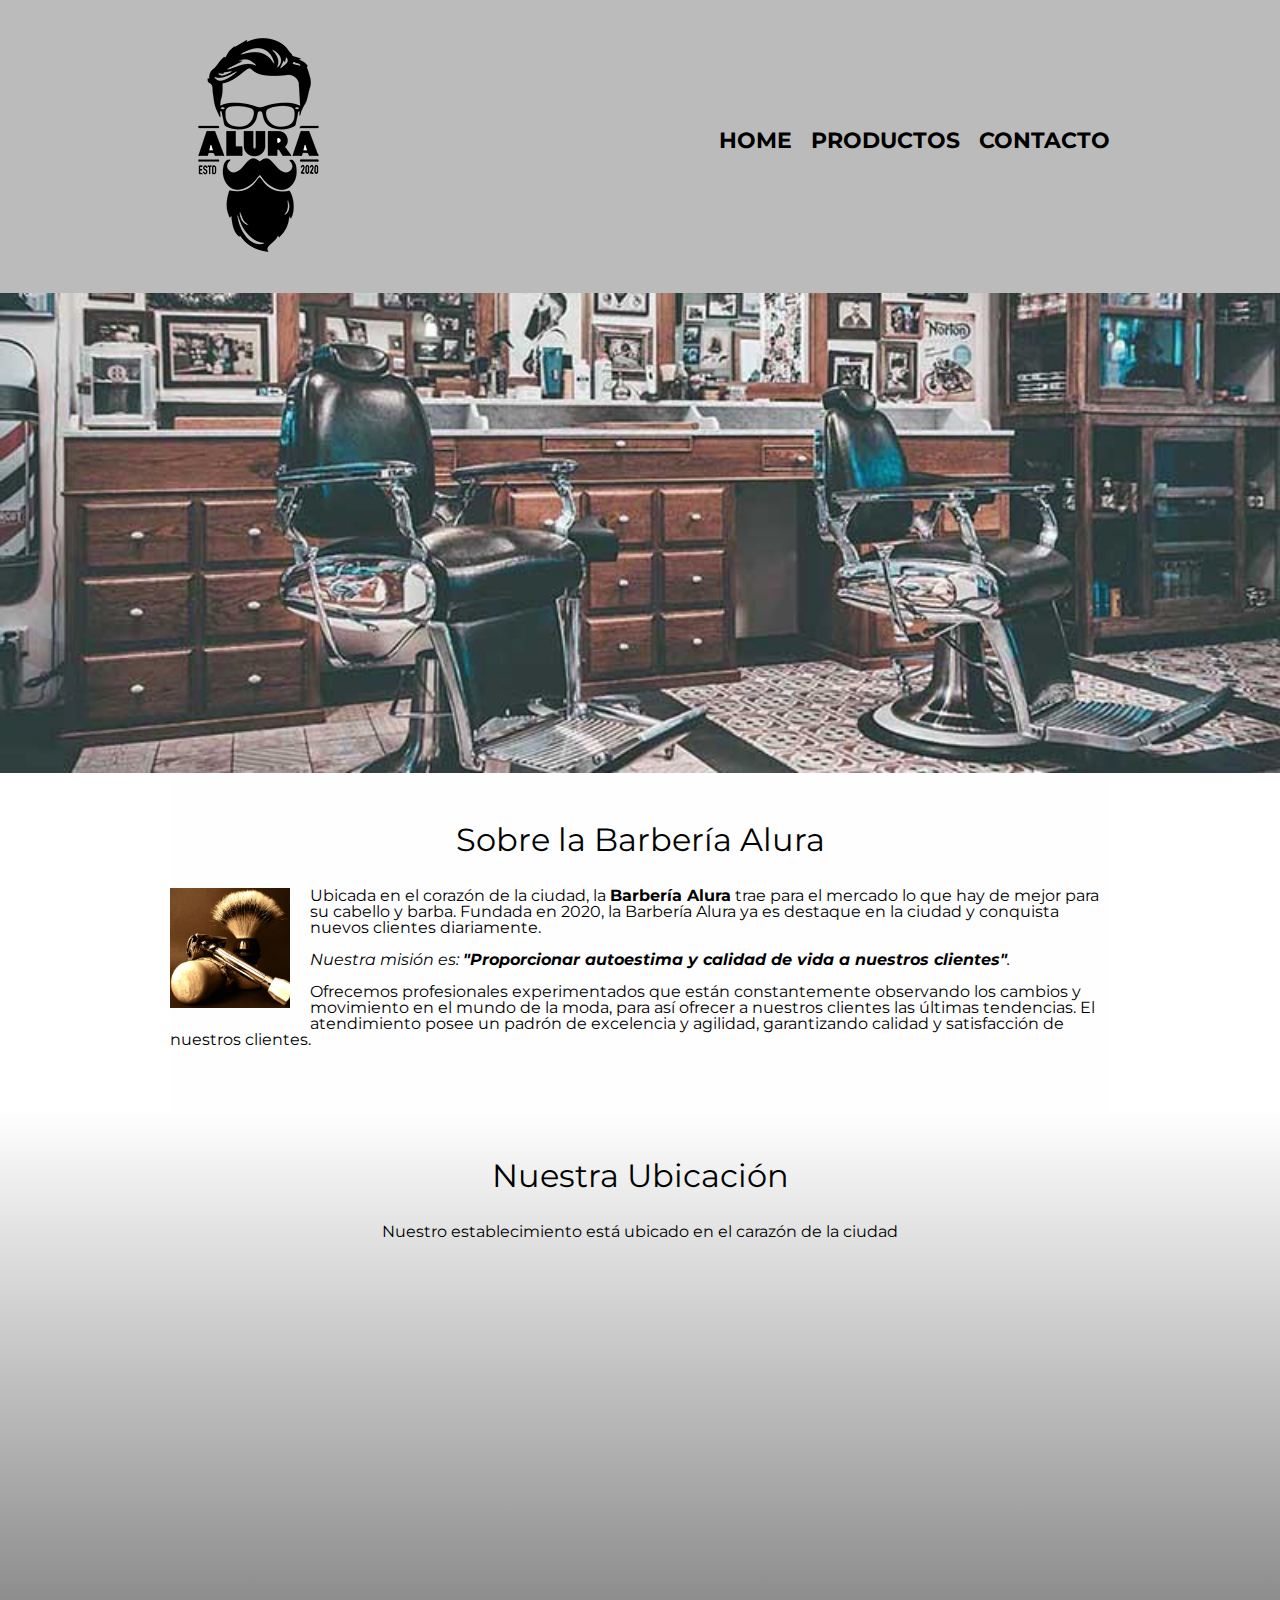
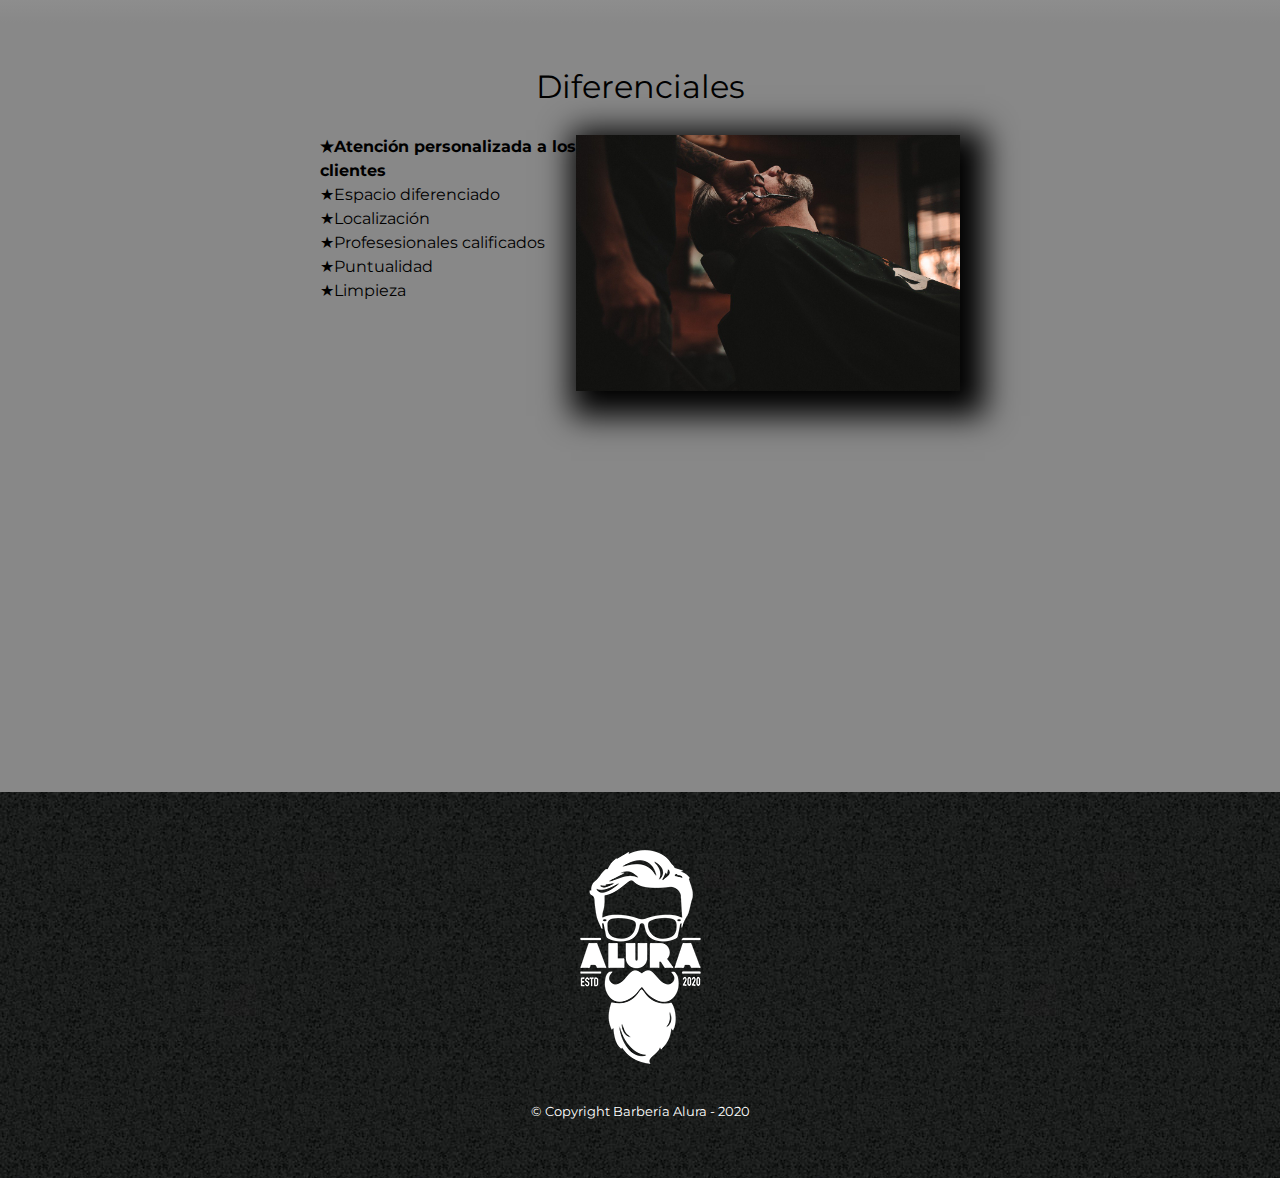
<file: index.html>
<!DOCTYPE html>

<html lang="es">

<head>

    <meta charset="UTF-8">
    <meta name="viewport" content="width=device-width">
    <title>Barbería Alura</title>
    <link rel="stylesheet" href="reset.css" type="text/css">
    <link rel="stylesheet" href="style.css" type="text/css">
    <link rel="preconnect" href="https://fonts.googleapis.com">
    <link rel="preconnect" href="https://fonts.gstatic.com" crossorigin>
    <link href="https://fonts.googleapis.com/css2?family=Montserrat:ital,wght@0,100..900;1,100..900&display=swap"
        rel="stylesheet">

</head>

<body>

    <header>
        <div class="caja">
            <h1><img src="imagenes/logo.png" alt="Logo de la Barbería Alura"></h1>
            <nav>
                <ul>
                    <li><a href="index.html">Home</a></li>
                    <li><a href="productos.html">Productos</a></li>
                    <li><a href="contacto.html">Contacto</a></li>
                </ul>
            </nav>
        </div>
    </header>

    <img class="banner" src="banner/banner.jpg" alt="banner sillas barberia">

    <main>
        
        <section class="principal">

            <h2 class="titulo-principal">Sobre la Barbería Alura</h2>

            <img class="utensilios" src="imagenes/utensilios.jpg" alt="utensilios">

            <p>Ubicada en el corazón de la ciudad, la <strong>Barbería Alura</strong> trae para el mercado lo que hay de
                mejor para su cabello y barba. Fundada en 2020, la Barbería Alura ya es destaque en la ciudad y
                conquista nuevos clientes diariamente.</p>

            <p id="mision"><em>Nuestra misión es: <strong>"Proporcionar autoestima y calidad de vida a nuestros
                        clientes"</strong>.</em></p>

            <p>Ofrecemos profesionales experimentados que están constantemente observando los cambios y movimiento en el
                mundo de la moda, para así ofrecer a nuestros clientes las últimas tendencias. El atendimiento posee un
                padrón de excelencia y agilidad, garantizando calidad y satisfacción de nuestros clientes.</p>

        </section>

        <section class="mapa">
            <h1 class="titulo-principal">Nuestra Ubicación</h1>
            <p>Nuestro establecimiento está ubicado en el carazón de la ciudad</p>
            <div class="mapa-contenido">
                <iframe
                    src="https://www.google.com/maps/embed?pb=!1m18!1m12!1m3!1d3656.40784072854!2d-46.63721302541436!3d-23.589701978780326!2m3!1f0!2f0!3f0!3m2!1i1024!2i768!4f13.1!3m3!1m2!1s0x94ce5bd9bb943bf5%3A0x6f642995c970f0fe!2scaelum%20alura!5e0!3m2!1ses!2sco!4v1708270509084!5m2!1ses!2sco"
                    width="100%" height="300" style="border:0;" allowfullscreen="" loading="lazy"
                    referrerpolicy="no-referrer-when-downgrade"></iframe>
            </div>
        </section>

        <section class="diferenciales">
            
            <h3 class="titulo-principal">Diferenciales</h3>

            <div class="contenido-diferenciales">
                <ul class="lista-diferenciales">
                    <li class="items">Atención personalizada a los clientes</li>
                    <li class="items">Espacio diferenciado</li>
                    <li class="items">Localización</li>
                    <li class="items">Profesesionales calificados</li>
                    <li class="items">Puntualidad</li>
                    <li class="items">Limpieza</li>
                </ul><img src="diferenciales/diferenciales.jpg" class="imagen-diferenciales">    
            </div>
            
            <div class="video">
                <iframe width="100%" height="315" src="https://www.youtube.com/embed/wcVVXUV0YUY?si=gTjofivF-2KvQ7Xt"
                    title="YouTube video player" frameborder="0"
                    allow="accelerometer; autoplay; clipboard-write; encrypted-media; gyroscope; picture-in-picture; web-share"
                    allowfullscreen></iframe>
            </div>
        </section>

    </main>

    <footer>
        <img src="imagenes/logo-blanco.png" alt="Logo de la Barbería Alura">
        <p class="copyright">&copy Copyright Barbería Alura - 2020</p>
    </footer>

</body>

</html>
</file>
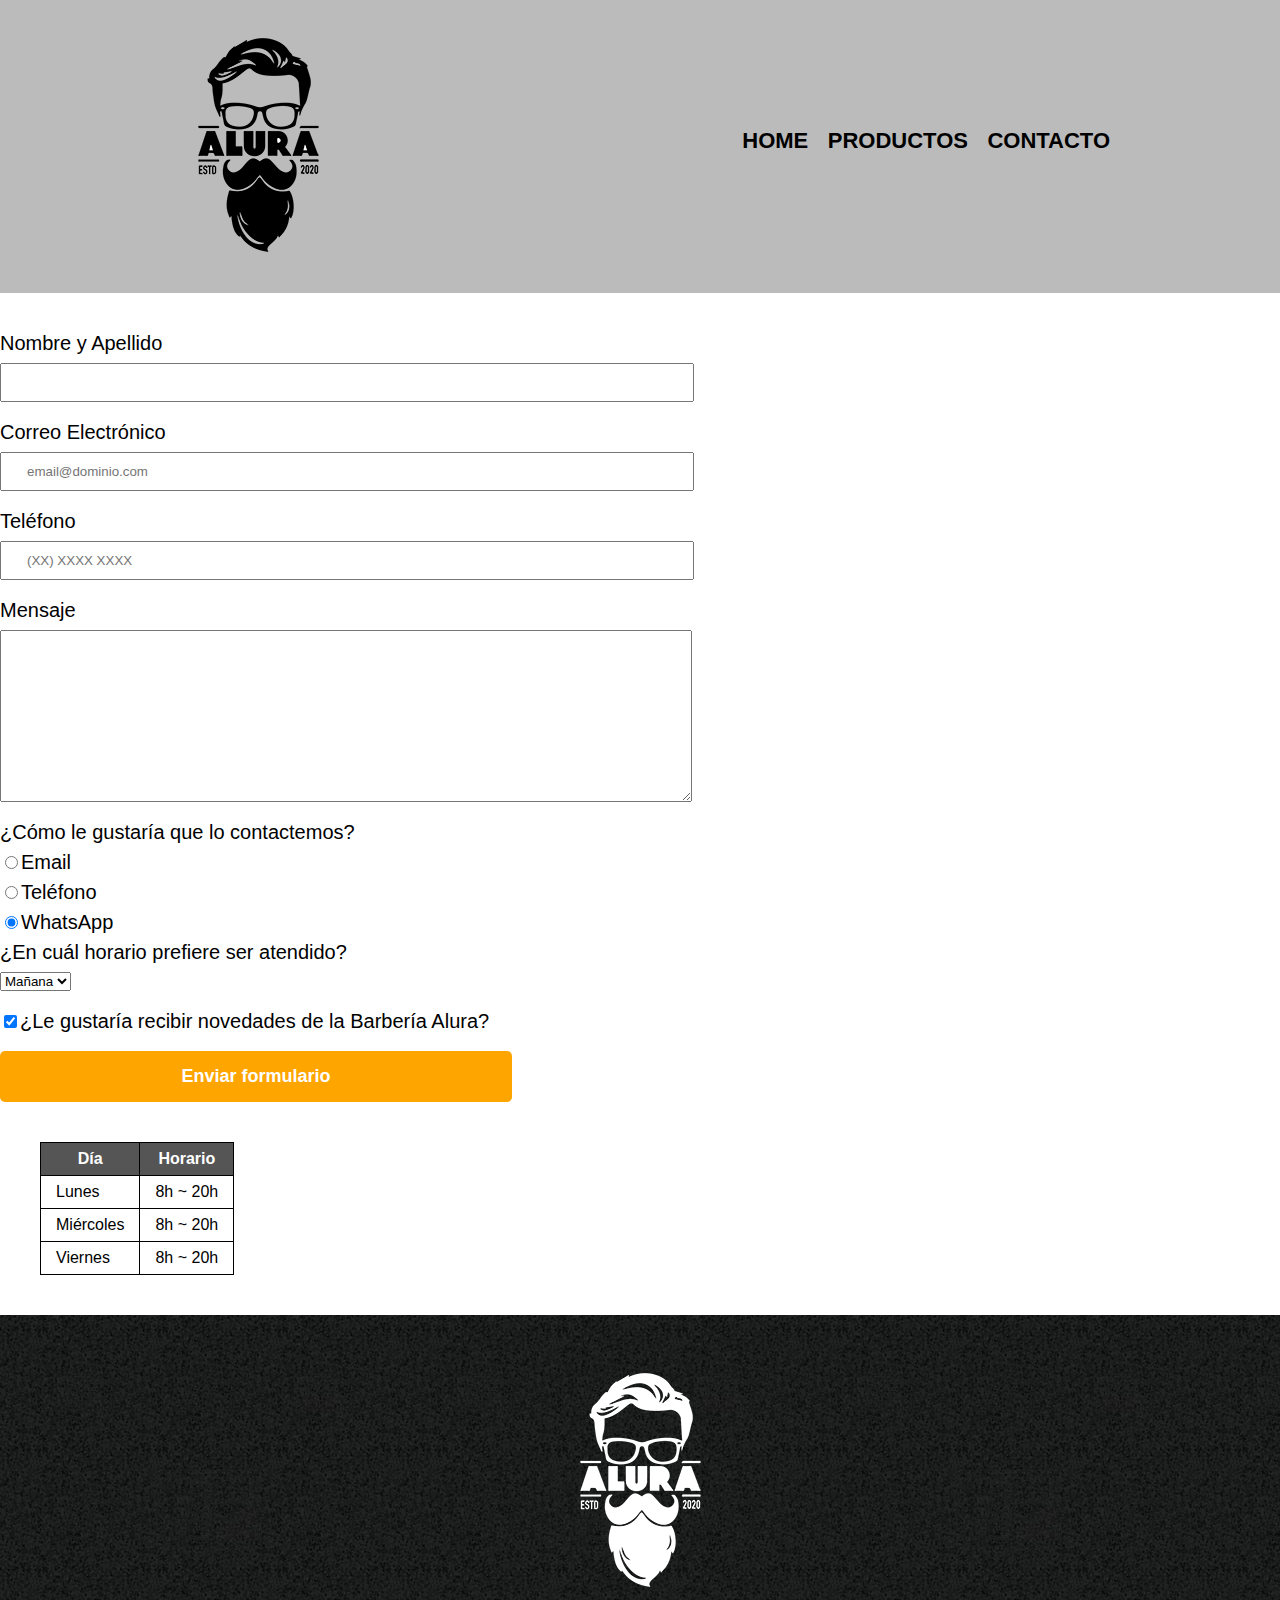
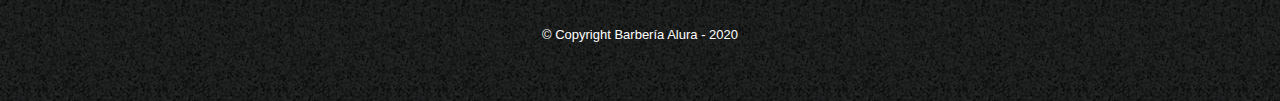
<file: contacto.html>
<!DOCTYPE html>

<html>
    <head>
        <meta charset="UTF-8">
        <meta name="viewport" content="width=device-width">
        <title>Contacto - Barbería Alura</title>
        <link rel="stylesheet" href="reset.css">
        <link rel="stylesheet" href="style.css">
    </head>
    <body>
        <header>
            <div class="caja">
                <h1><img src="imagenes/logo.png" alt="Logo de la Barbería Alura"></h1>
                <nav>
                    <ul>
                        <li><a href="index.html">Home</a></li>
                        <li><a href="productos.html">Productos</a></li>
                        <li><a href="contacto.html">Contacto</a></li>
                    </ul>
                </nav>
            </div>
        </header>
        <main>
            <form>
                <label for="nombreapellido">Nombre y Apellido</label>
                <input type="text" id="nombreapellido" class="input-padron" required>

                <label for="correoelectronico">Correo Electrónico</label>
                <input type="email" id="correoelectronico" class="input-padron" required placeholder="email@dominio.com">

                <label for="telefono">Teléfono</label>
                <input type="tel" id="telefono" class="input-padron" required placeholder="(XX) XXXX XXXX">

                <label for="mensaje">Mensaje</label>
                <textarea cols="70" rows="10" id="mensaje" class="input-padron" required></textarea>
                
                <fieldset>
                    <legend>¿Cómo le gustaría que lo contactemos?</legend>

                    <label for="radio-email"><input type="radio" name="contacto" value="email" id="radio-email">Email</label>
                    
                    <label for="radio-telefono"><input type="radio" name="contacto" value="telefono" id="radio-telefono">Teléfono</label>
                    
                    <label for="radio-whatsapp"><input type="radio" name="contacto" value="whatsapp" id="radio-whatsapp" checked>WhatsApp</label>
                    
                </fieldset>
               
                <fieldset>
                    <legend>¿En cuál horario prefiere ser atendido?</legend>
                    <select>
                        <option>Mañana</option>
                        <option>Tarde</option>
                        <option>Noche</option>
                    </select>
                </fieldset>
                
                <label class="checkbox"><input type="checkbox" checked>¿Le gustaría recibir novedades de la Barbería Alura?</label>                
                
                <input type="submit" value="Enviar formulario" class="enviar">

            </form>
            <table>
                <thead>
                    <tr>
                        <th>Día</th>
                        <th>Horario</th>
                    </tr>
                </thead>
                <tbody>
                    <tr>
                        <td>Lunes</td>
                        <td>8h ~ 20h</td>
                    </tr>
                    <tr>
                        <td>Miércoles</td>
                        <td>8h ~ 20h</td>
                    </tr>
                    <tr>
                        <td>Viernes</td>
                        <td>8h ~ 20h</td>
                    </tr>
                </tbody>
            </table>
        </main>
        <footer>
            <img src="imagenes/logo-blanco.png"  alt="Logo de la Barbería Alura">
            <p class="copyright">&copy Copyright Barbería Alura - 2020</p>
        </footer>
    </body>
</html>
</file>
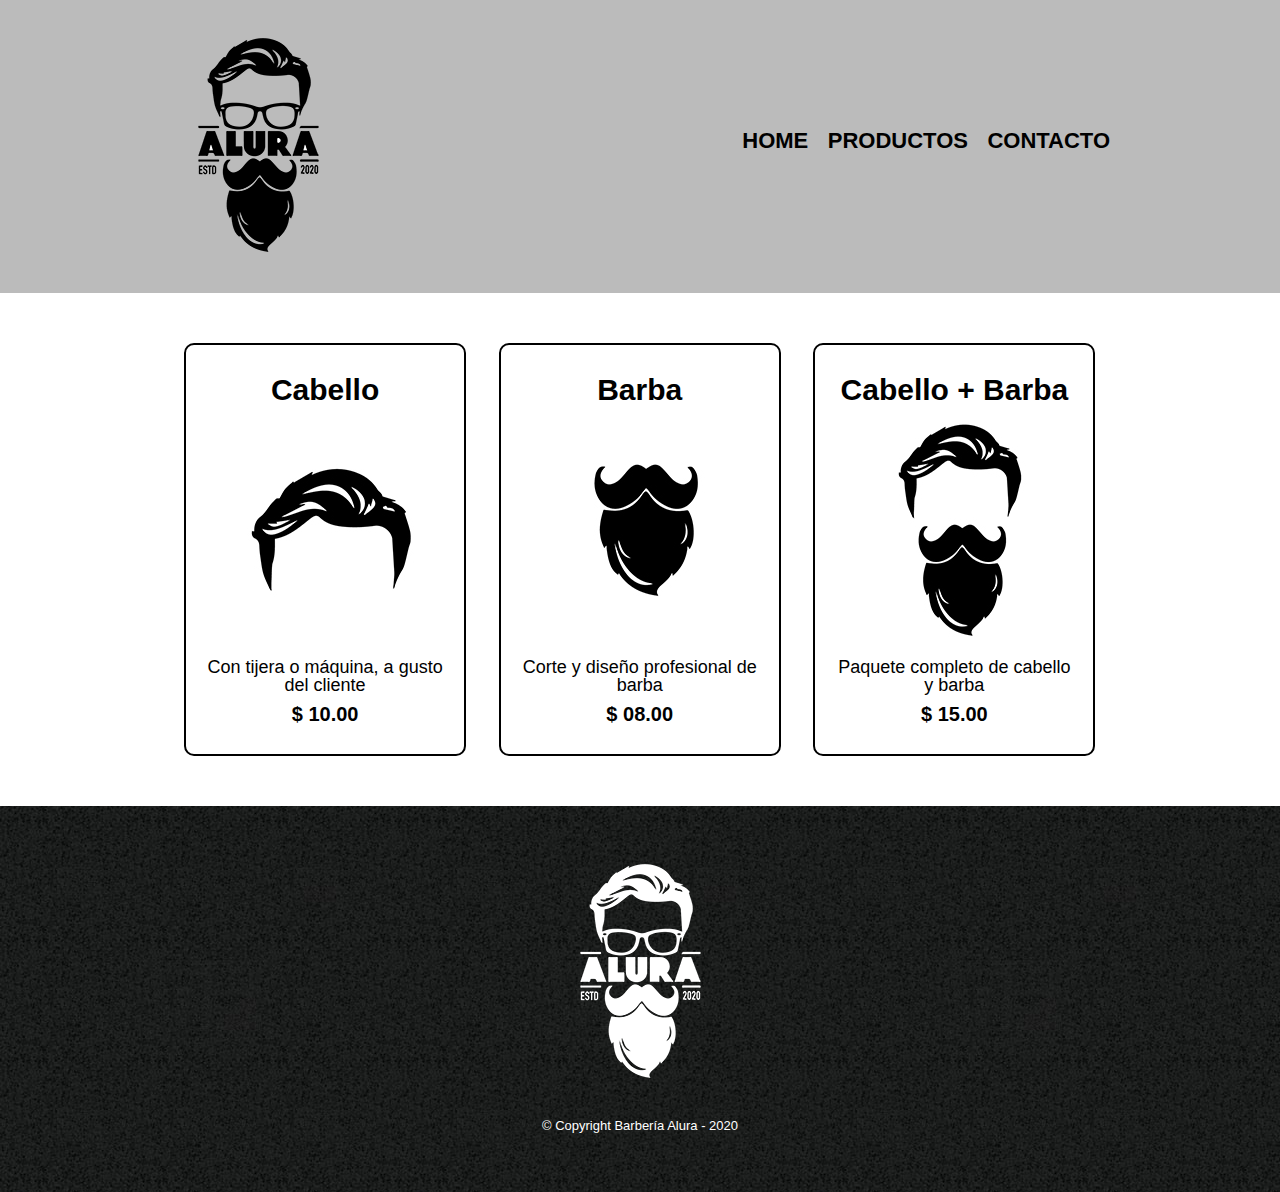
<file: productos.html>
<!DOCTYPE html>

<html>
    <head>
        <meta charset="UTF-8">
        <meta name="viewport" content="width=device-width">
        <title>Productos - Barbería Alura</title>
        <link rel="stylesheet" href="reset.css">
        <link rel="stylesheet" href="style.css">
    </head>
    <body>
        <header>
            <div class="caja">
                <h1><img src="imagenes/logo.png"></h1>
                <nav>
                    <ul>
                        <li><a href="index.html">Home</a></li>
                        <li><a href="productos.html">Productos</a></li>
                        <li><a href="contacto.html">Contacto</a></li>
                    </ul>
                </nav>
            </div>
        </header>

        <main>
            <ul class="productos">
                <li>
                    <h2>Cabello</h2>
                    <img src="imagenes/cabello.jpg">
                    <p class="producto-descripcion">Con tijera o máquina, a gusto del cliente</p>
                    <p class="producto-precio">$ 10.00</p>
                </li>
                <li>
                    <h2>Barba</h2>
                    <img src="imagenes/barba.jpg">
                    <p class="producto-descripcion">Corte y diseño profesional de barba</p>
                    <p class="producto-precio">$ 08.00</p>
                </li>
                <li>
                    <h2>Cabello + Barba</h2>
                    <img src="imagenes/cabello+barba.jpg">
                    <p class="producto-descripcion">Paquete completo de cabello y barba</p>
                    <p class="producto-precio">$ 15.00</p>
                </li>
            </ul>
        </main>

        <footer>
            <img src="imagenes/logo-blanco.png">
            <p class="copyright">&copy Copyright Barbería Alura - 2020</p>
        </footer>
    </body>
</html>
</file>
<file: style.css>
body{
    font-family: "Montserrat", sans-serif;
}

header {
    background-color: #BBBBBB;
    padding: 20px 0;
}

.caja{
    width: 940px;
    position: relative;
    margin: 0 auto;
}

nav{
    position: absolute;
    top:110px;
    right: 0;
}

nav li{
    display: inline;
    margin: 0 0 0 15px;
}

nav a{
    text-transform: uppercase;
    color: #000000;
    font-weight: bold;
    font-size: 22px;
    text-decoration: none;
}

nav a:hover{
    color: #c78c19;
    text-decoration: underline;
}

.productos{
    width: 940px;
    margin: 0 auto;
    padding: 50px;
}


.productos li{
    display: inline-block;
    text-align: center;
    width: 30%;
    vertical-align: top;
    margin: 0 1.5%;
    padding: 30px 20px;
    box-sizing: border-box;
    border: 2px solid #000000;
    border-radius: 10px;
}

.productos li:hover{
    border-color:#c78c19;
}

.productos li:active{
    border-color:#088c19;
}

.productos h2{
    font-size: 30px;
    font-weight: bold;
}

.productos li:hover h2{
    font-size: 33px;
}

.producto-descripcion{
    font-size: 18px;
}

.producto-precio{
    font-size: 20px;
    font-weight: bold;
    margin-top:10px;
}

footer{
    text-align: center;
    background: url(imagenes/bg.jpg);
    padding:40px;
}

.copyright{
    color:#FFFFFF;
    font-size: 13px;
    margin:20px;
}

form{
    margin: 40px 0;
}

form label, form legend{
    display: block;
    font-size: 20px;
    margin: 0 0 10px;
}

.input-padron{
    display: block;
    margin: 0 0 20px;
    padding: 10px 25px;
    width: 50%;
}

.checkbox{
    margin:20px 0;
}

.enviar {
    width: 40%;
    padding: 15px 0;
    font-size: 18px;
    font-weight: bold;
    color: white;
    background: orange;
    border: none;
    border-radius: 5px;
    transition: 1s all;
    cursor: pointer;
}

.enviar:hover{
    background: darkorange;
    transform: scale(1.2);
}

table {
    margin: 40px;
}

thead {
    background: #555555;
    color: white;
    font-weight: bold;
}

td, th {
    border: 1px solid #000000;
    padding: 8px 15px;
}

/* Home styles */

.banner{
    width: 100%;
}

.principal{
    padding: 3em 0;
    background: #FEFEFE;
    width: 940px;
    margin: 0 auto;
}

.titulo-principal{
    text-align: center;
    font-size: 2em;
    margin: 0 0 1em;
    clear: left;
}

.principal p{
    margin-bottom: 1em;
}

.principal strong{
    font-weight: bold;
}

.principal em{
    font-style: italic;
}

.utensilios{
    width: 120px;
    float: left;
    margin: 0 20px 20px 0;
}

.mapa{
    padding: 3em 0;
    background: linear-gradient(#FEFEFE, #888888);
    text-align: center;
}

.mapa p{
    margin: 0 0 2em;
}

.mapa-contenido {
    width: 940px;
    margin: 0 auto;
}

.imagen-diferenciales{
    width: 60%;
}

.diferenciales{
    padding: 3em 0;
    background: #888888;
}

.contenido-diferenciales{
    width: 640px;
    margin: 0 auto;
}

.lista-diferenciales{
    width: 40%;
    display: inline-block;
    vertical-align: top;
}

.items{
    line-height: 1.5;
}

.items:first-child{
    font-weight: bold;
}

.items::before{
    content: "★";
}

.imagen-diferenciales{
    width: 60%;
    transition: 400ms;
    box-shadow: 10px 10px 30px 15px #000000;
}

.imagen-diferenciales:hover{
    opacity: 0.3;
}

.video{
    width: 560px;
    margin: 1em auto;
}

@media screen and (max-width:480px){
    h1 {
        text-align: center;
    }
    nav{
        position: static;
    }
    .caja, .principal, .mapa-contenido, .contenido-diferenciales, .video{
        width: auto;
    }
    .lista-diferenciales, .imagen-diferenciales{
        width: 100%;
    }
}
</file>
